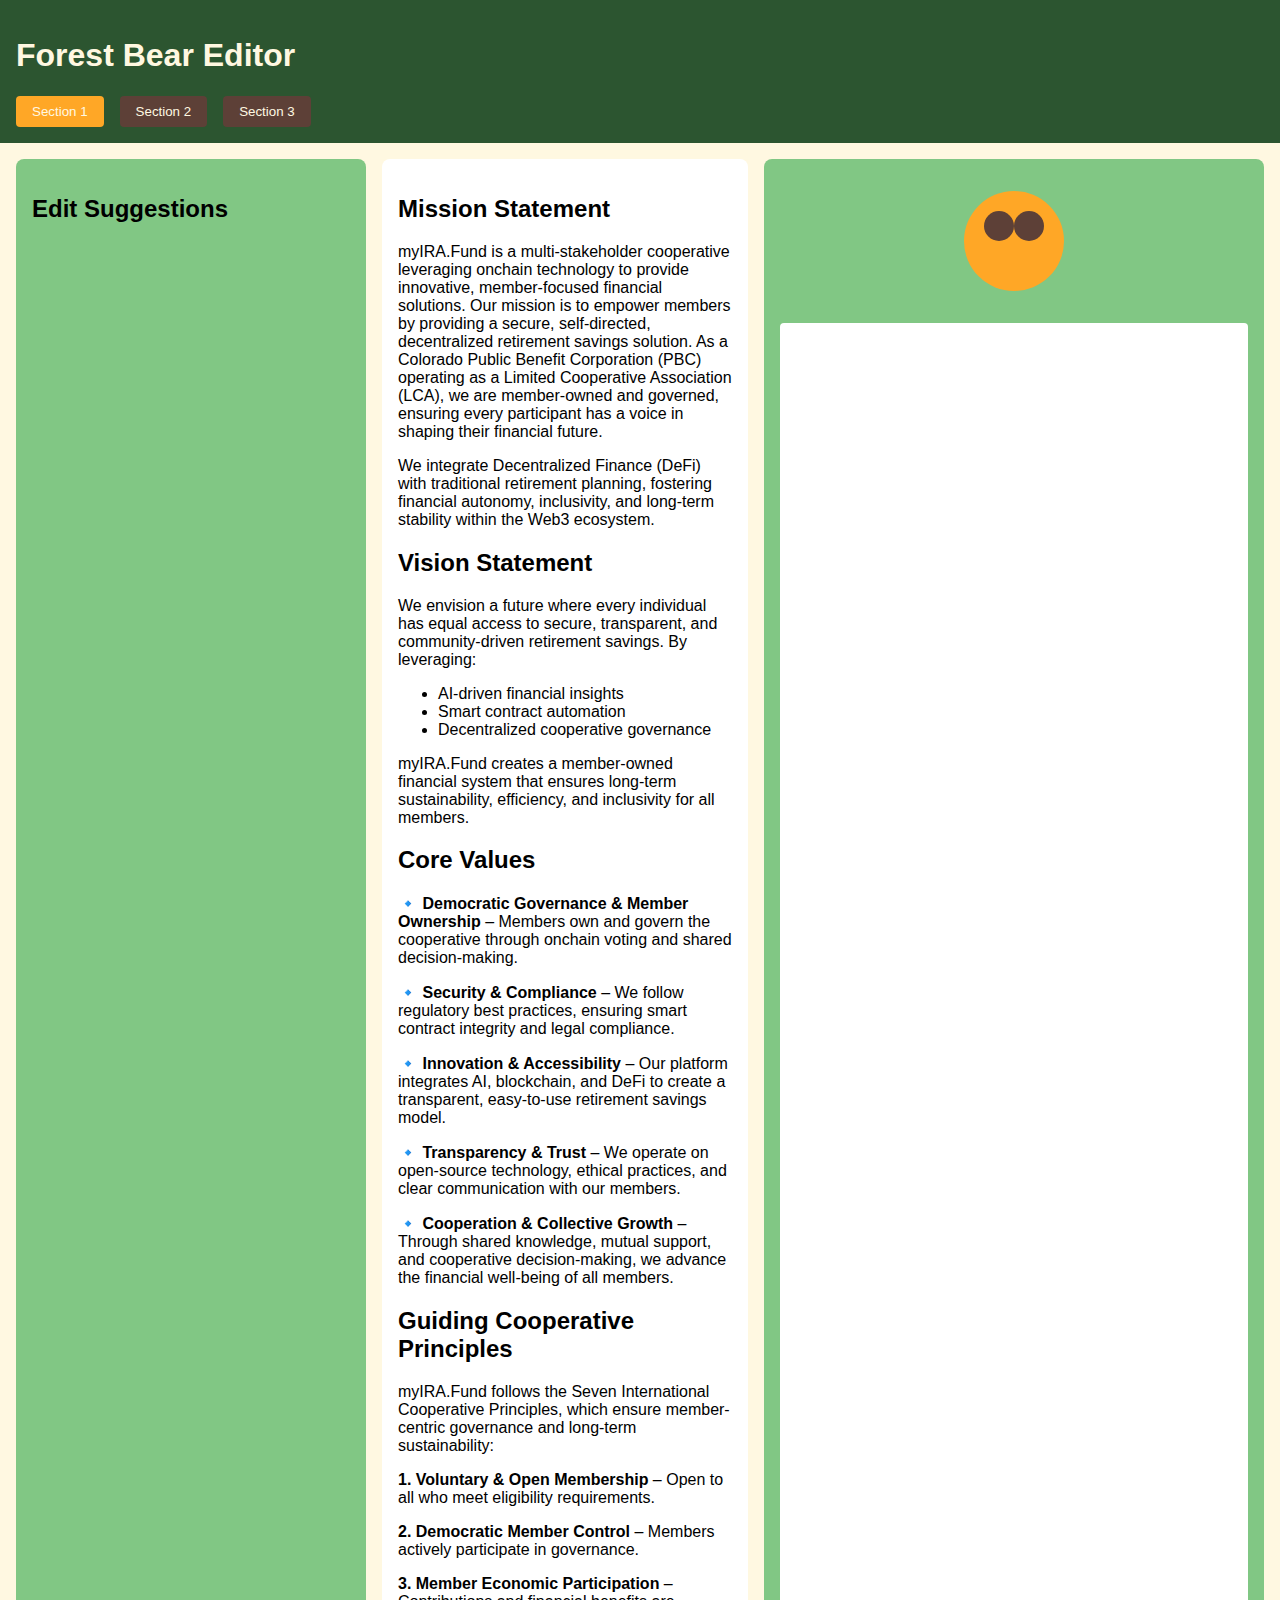
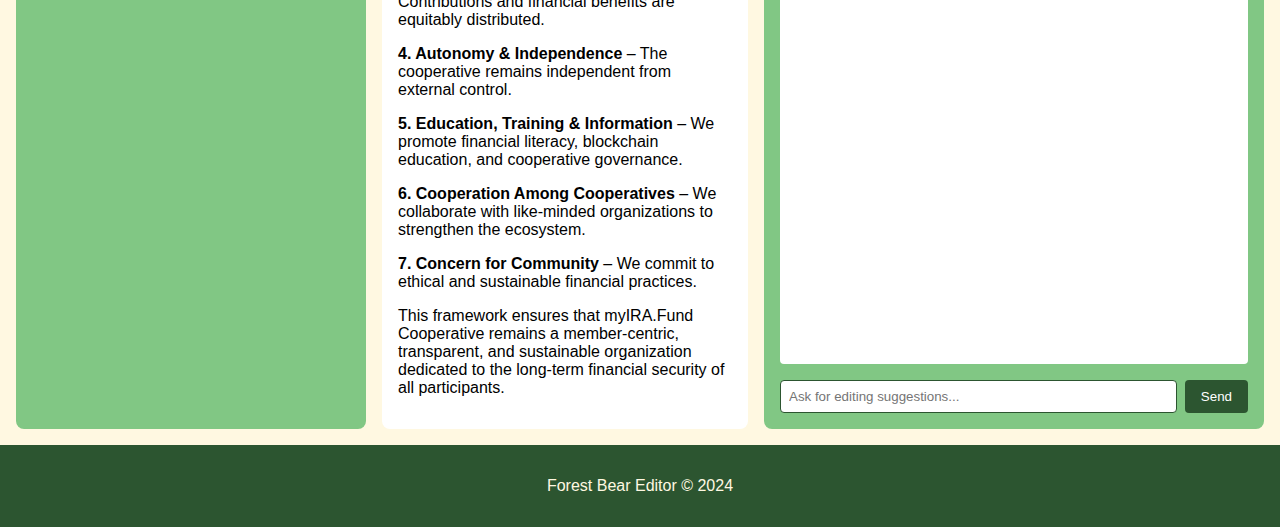
<file: index.html>
<!DOCTYPE html>
<html lang="en">
<head>
    <meta charset="UTF-8">
    <meta name="viewport" content="width=device-width, initial-scale=1.0">
    <title>Forest Bear Editor</title>
    <style>
        :root {
            --forest-green: #2c5530;
            --honey-gold: #ffa726;
            --bark-brown: #5d4037;
            --leaf-light: #81c784;
            --cream: #fff8e1;
        }

        body {
            margin: 0;
            font-family: 'Segoe UI', Tahoma, Geneva, Verdana, sans-serif;
            background-color: var(--cream);
            min-height: 100vh;
            display: grid;
            grid-template-rows: auto 1fr auto;
        }

        header {
            background-color: var(--forest-green);
            color: var(--cream);
            padding: 1rem;
        }

        .tab-container {
            display: flex;
            gap: 1rem;
            margin-top: 1rem;
        }

        .tab {
            padding: 0.5rem 1rem;
            background-color: var(--bark-brown);
            color: var(--cream);
            border: none;
            border-radius: 4px;
            cursor: pointer;
            transition: background-color 0.3s;
        }

        .tab:hover {
            background-color: var(--honey-gold);
        }

        .tab.active {
            background-color: var(--honey-gold);
        }

        main {
            display: grid;
            /* Updated grid template columns */
            grid-template-columns: 350px 1fr 500px;
            gap: 1rem;
            padding: 1rem;
        }

        .suggestions {
            background-color: var(--leaf-light);
            padding: 1rem;
            border-radius: 8px;
        }

        .content {
            background-color: white;
            padding: 1rem;
            border-radius: 8px;
            min-height: 400px;
        }

        .chatbot {
            background-color: var(--leaf-light);
            padding: 1rem;
            border-radius: 8px;
            display: flex;
            flex-direction: column;
        }

        .bear-avatar {
            width: 100px;
            height: 100px;
            background-color: var(--honey-gold);
            border-radius: 50%;
            margin: 1rem auto;
            position: relative;
        }

        .bear-avatar::before {
            content: '';
            position: absolute;
            width: 30px;
            height: 30px;
            background-color: var(--bark-brown);
            border-radius: 50%;
            top: 20px;
            left: 20px;
        }

        .bear-avatar::after {
            content: '';
            position: absolute;
            width: 30px;
            height: 30px;
            background-color: var(--bark-brown);
            border-radius: 50%;
            top: 20px;
            right: 20px;
        }

        .chat-messages {
            flex-grow: 1;
            background-color: white;
            border-radius: 4px;
            padding: 1rem;
            margin: 1rem 0;
            min-height: 200px;
        }

        .chat-input {
            display: flex;
            gap: 0.5rem;
        }

        .chat-input input {
            flex-grow: 1;
            padding: 0.5rem;
            border: 1px solid var(--forest-green);
            border-radius: 4px;
        }

        .chat-input button {
            padding: 0.5rem 1rem;
            background-color: var(--forest-green);
            color: white;
            border: none;
            border-radius: 4px;
            cursor: pointer;
        }

        footer {
            background-color: var(--forest-green);
            color: var(--cream);
            padding: 1rem;
            text-align: center;
        }

        .suggestion-item {
            background-color: white;
            padding: 0.5rem;
            margin: 0.5rem 0;
            border-radius: 4px;
            display: flex;
            justify-content: space-between;
            align-items: center;
        }

        .remove-suggestion {
            background-color: var(--bark-brown);
            color: white;
            border: none;
            border-radius: 4px;
            padding: 0.25rem 0.5rem;
            cursor: pointer;
        }
    </style>
</head>
<body>
    <header>
        <h1>Forest Bear Editor</h1>
        <div class="tab-container">
            <button class="tab active">Section 1</button>
            <button class="tab">Section 2</button>
            <button class="tab">Section 3</button>
        </div>
    </header>

    <main>
        <section class="suggestions">
            <h2>Edit Suggestions</h2>
            <div id="suggestionsList">
                <!-- Suggestions will be added here -->
            </div>
        </section>

        <section class="content" id="mainContent">
            <!-- Content will be loaded here -->
            <p>Welcome to the Forest Bear Editor! Select a tab to begin editing.</p>
        </section>

        <section class="chatbot">
            
            <div class="bear-avatar"></div>
            <div class="chat-messages" id="chatMessages">
                <!-- Chat messages will appear here -->
            </div>
            <div class="chat-input">
                <input type="text" placeholder="Ask for editing suggestions...">
                <button>Send</button>
            </div>
        </section>
    </main>

    <footer>
        
        <p>Forest Bear Editor © 2024</p>
    </footer>
<script>
// Tab switching functionality
const tabs = document.querySelectorAll('.tab');
const content = document.getElementById('mainContent');

// Function to load HTML content
async function loadContent(url) {
    try {
        const response = await fetch(url);
        if (!response.ok) {
            throw new Error(`HTTP error! status: ${response.status}`);
        }
        const content = await response.text();
        return content;
    } catch (error) {
        console.error('Error loading content:', error);
        return '<p>Error loading content. Please try again.</p>';
    }
}

// Handle tab switching
tabs.forEach(tab => {
    tab.addEventListener('click', async () => {
        // Remove active class from all tabs
        tabs.forEach(t => t.classList.remove('active'));
        // Add active class to clicked tab
        tab.classList.add('active');
        
        // Load appropriate content based on tab
        if (tab.textContent === 'Section 1') {
            const sectionContent = await loadContent('section1.html');
            content.innerHTML = sectionContent;
        } else if (tab.textContent === 'Section 2') {
            content.innerHTML = '<p>This is the content for section 2.</p>';
        } else if (tab.textContent === 'Section 3') {
            content.innerHTML = '<p>This is the content for section 3.</p>';
        }
    });
});

// Load Section 1 content by default when the page loads
window.addEventListener('DOMContentLoaded', async () => {
    const sectionContent = await loadContent('section1.html');
    content.innerHTML = sectionContent;
});
</script>
    
</body>
</html>
</file>
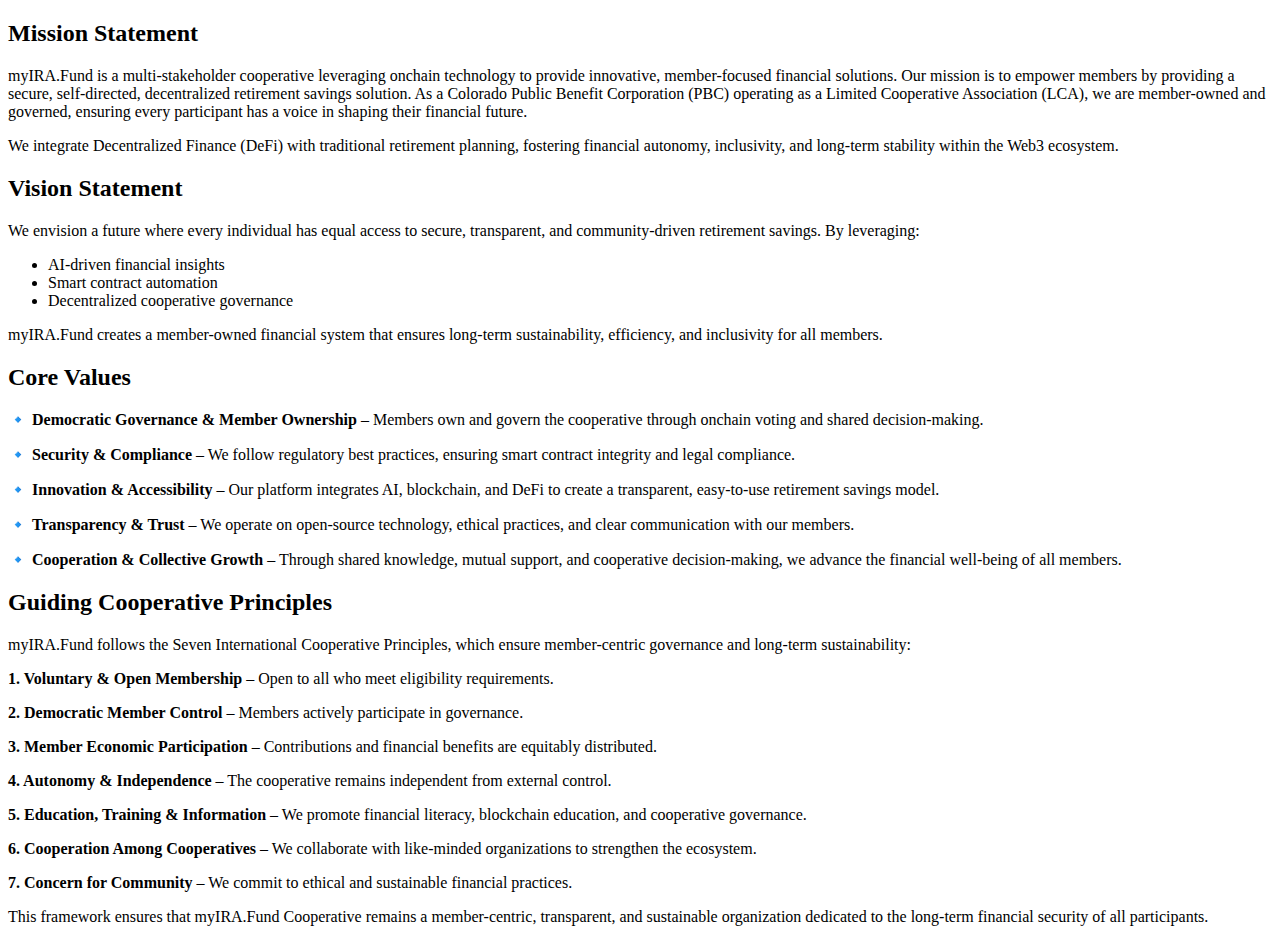
<file: section1.html>
<!DOCTYPE html>
<html lang="en">

<div class="section-content">
    <article class="mission-vision">
        <h2>Mission Statement</h2>
        <p>myIRA.Fund is a multi-stakeholder cooperative leveraging onchain technology to provide innovative, member-focused financial solutions. Our mission is to empower members by providing a secure, self-directed, decentralized retirement savings solution. As a Colorado Public Benefit Corporation (PBC) operating as a Limited Cooperative Association (LCA), we are member-owned and governed, ensuring every participant has a voice in shaping their financial future.</p>
        
        <p>We integrate Decentralized Finance (DeFi) with traditional retirement planning, fostering financial autonomy, inclusivity, and long-term stability within the Web3 ecosystem.</p>

        <h2>Vision Statement</h2>
        <p>We envision a future where every individual has equal access to secure, transparent, and community-driven retirement savings. By leveraging:</p>
        <ul>
            <li>AI-driven financial insights</li>
            <li>Smart contract automation</li>
            <li>Decentralized cooperative governance</li>
        </ul>
        <p>myIRA.Fund creates a member-owned financial system that ensures long-term sustainability, efficiency, and inclusivity for all members.</p>

        <h2>Core Values</h2>
        <div class="core-values">
            <p>🔹 <strong>Democratic Governance & Member Ownership</strong> – Members own and govern the cooperative through onchain voting and shared decision-making.</p>
            <p>🔹 <strong>Security & Compliance</strong> – We follow regulatory best practices, ensuring smart contract integrity and legal compliance.</p>
            <p>🔹 <strong>Innovation & Accessibility</strong> – Our platform integrates AI, blockchain, and DeFi to create a transparent, easy-to-use retirement savings model.</p>
            <p>🔹 <strong>Transparency & Trust</strong> – We operate on open-source technology, ethical practices, and clear communication with our members.</p>
            <p>🔹 <strong>Cooperation & Collective Growth</strong> – Through shared knowledge, mutual support, and cooperative decision-making, we advance the financial well-being of all members.</p>
        </div>

        <h2>Guiding Cooperative Principles</h2>
        <p>myIRA.Fund follows the Seven International Cooperative Principles, which ensure member-centric governance and long-term sustainability:</p>
        <div class="cooperative-principles">
            <p><strong>1. Voluntary & Open Membership</strong> – Open to all who meet eligibility requirements.</p>
            <p><strong>2. Democratic Member Control</strong> – Members actively participate in governance.</p>
            <p><strong>3. Member Economic Participation</strong> – Contributions and financial benefits are equitably distributed.</p>
            <p><strong>4. Autonomy & Independence</strong> – The cooperative remains independent from external control.</p>
            <p><strong>5. Education, Training & Information</strong> – We promote financial literacy, blockchain education, and cooperative governance.</p>
            <p><strong>6. Cooperation Among Cooperatives</strong> – We collaborate with like-minded organizations to strengthen the ecosystem.</p>
            <p><strong>7. Concern for Community</strong> – We commit to ethical and sustainable financial practices.</p>
        </div>

        <p class="conclusion">This framework ensures that myIRA.Fund Cooperative remains a member-centric, transparent, and sustainable organization dedicated to the long-term financial security of all participants.</p>
    </article>
</div>
</html>
</file>
